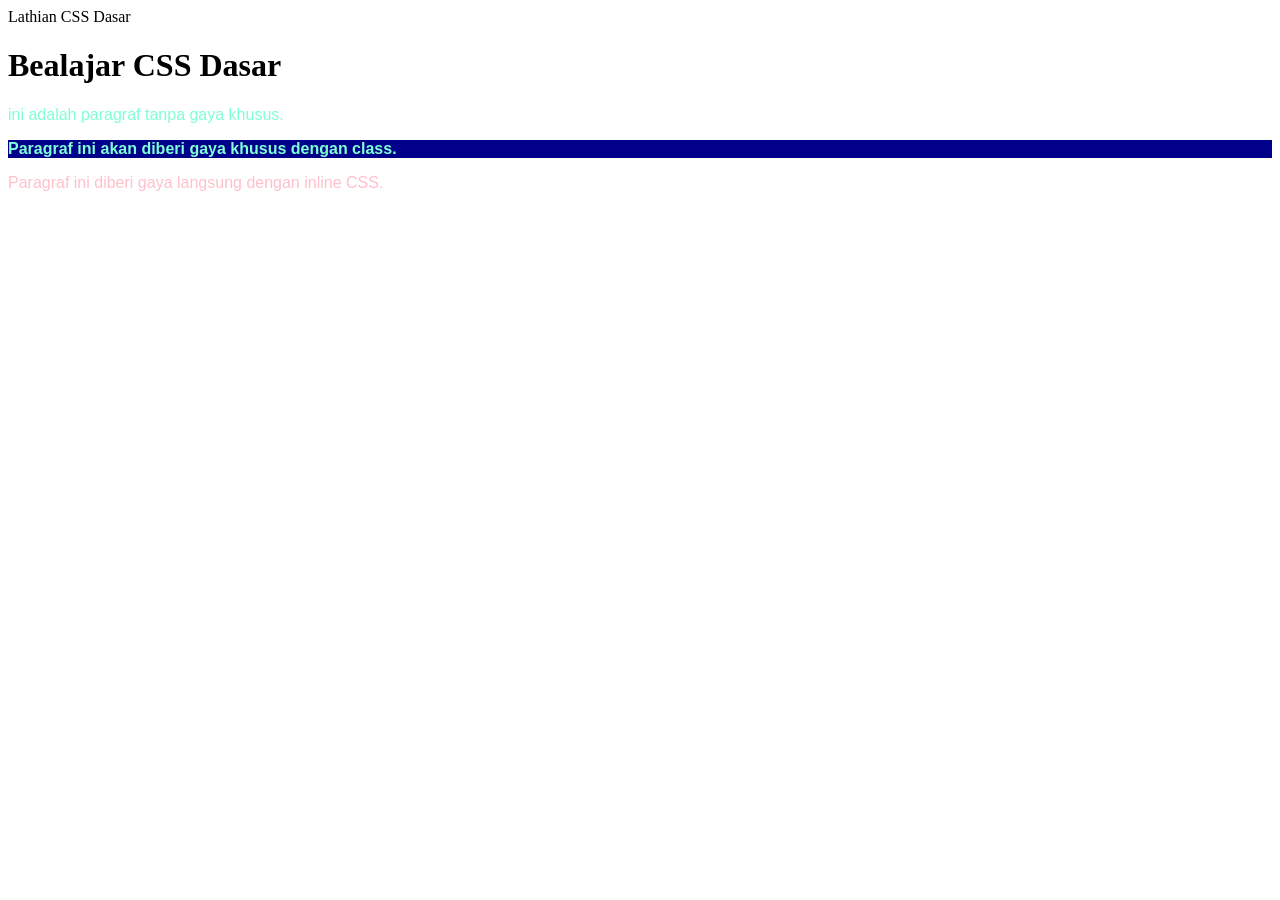
<file: index.html>
<!DOCTYPE html>
<html lang="id">
    <head>
        <link rel="stylesheet" href="style.css">
        <meta charset="UTF-8">
        <tittle>Lathian CSS Dasar</tittle>
    </head>
    <body>
        <h1 id="Judul-utama">Bealajar CSS Dasar</h1>
        <p>ini adalah paragraf tanpa gaya khusus.</p>
        <p class="highlight">Paragraf ini akan diberi gaya khusus dengan class.</p>
        <p style="color: pink;">Paragraf ini diberi gaya langsung dengan inline CSS.</p>
    </body>
</html>
</file>
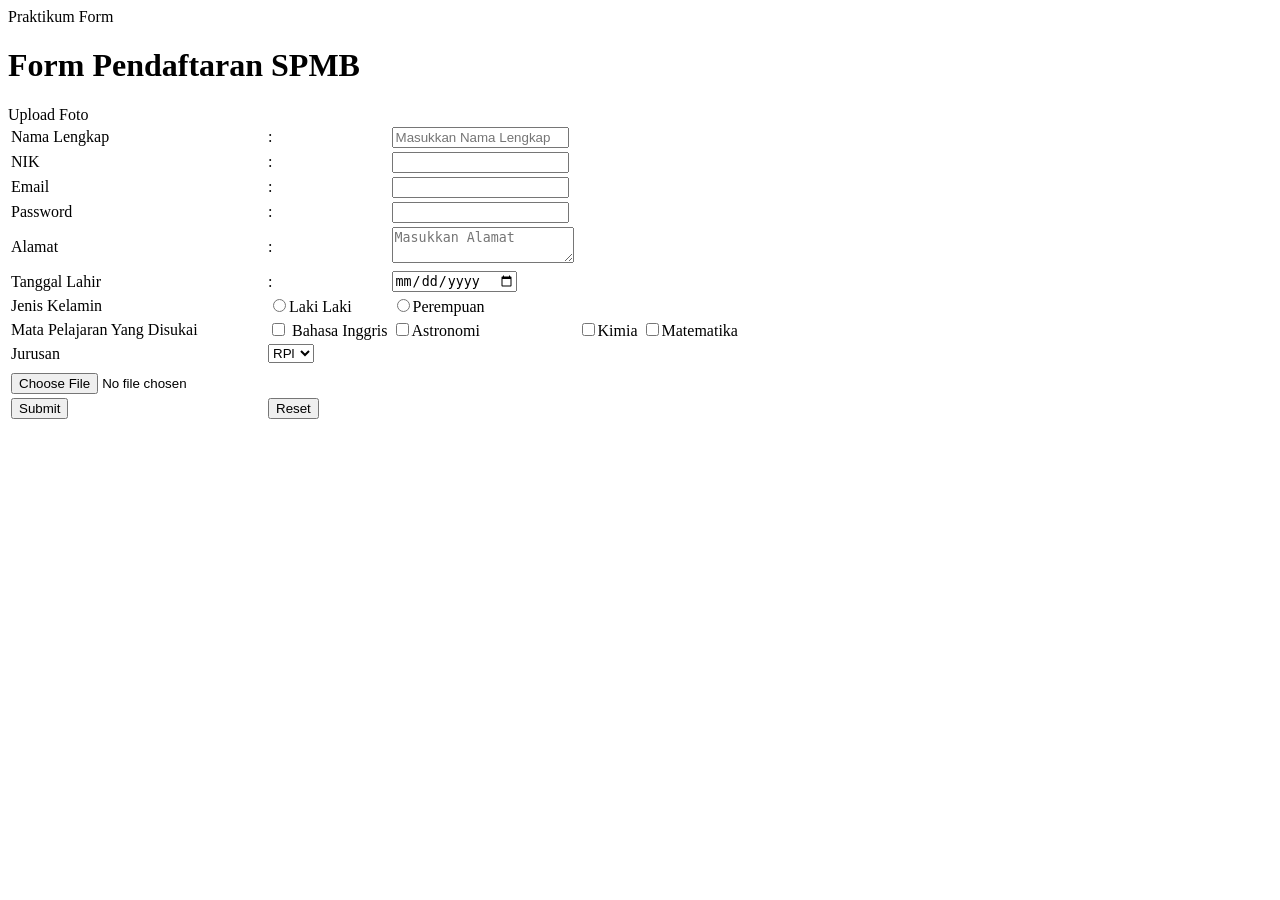
<file: form.html>
<!DOCTYPE html>
<html>
    <head>
        <tittle>Praktikum Form</tittle>
    </head>
    <body>
        <h1>Form Pendaftaran SPMB</h1>
        <form>
            <table>
                <tr>
                    <td><label>Nama Lengkap</label></td>
                    <td>:</td>
                    <td><input type="text" required placeholder="Masukkan Nama Lengkap"><br></td>
                </tr>
                <tr>
                    <td><label>NIK</label></td>
                    <td>:</td>
                    <td><input type="number"><br></td>
                </tr>
                <tr>
                    <td><label>Email</label></td>
                    <td>:</td>
                    <td><input type="emai"><br></td>
                </tr>
                <tr>
                    <td><label>Password</label></td>
                    <td>:</td>
                    <td><input type="password"><br></td>
                </tr>
                <tr>
                    <td><label>Alamat</label></td>
                    <td>:</td>
                    <td><textarea placeholder="Masukkan Alamat"></textarea><br></td>
                </tr>
                <tr>
                    <td><label>Tanggal Lahir</label></td>
                    <td>:</td>
                    <td><input type= "date"><br></td>
                </tr>
                <tr>
                    <td>Jenis Kelamin</td>
                    <td><input type= "radio" name = Jenis Kelamin>Laki Laki</td>
                    <td><input type= "radio" name = Jenis Kelamin>Perempuan</td>
                </tr>
                <tr>
                    <td><label>Mata Pelajaran Yang Disukai</label></td>
                    <td><input type = "checkbox" name = Mapel> Bahasa Inggris</td>
                    <td><input type = "checkbox" name = Mapel>Astronomi</td>
                    <td><input type = "checkbox" name = Mapel>Kimia</td>
                    <td><input type = "checkbox" name = Mapel>Matematika</td>
                </tr>
                <tr>
                    <td><label>Jurusan</label>
                   <td><select name = "jurusan">
                    <option value = "RPL">RPl</option>
                    <option value = "TKJ">TKJ</option>
                    <option value = "PG">PG</option>
                    </select></td>
                </tr>
                <td>
                    <tr><label>Upload Foto</label></tr>
                    <td><input type = "file"></td>
                </td>
                <tr>
                    <td><button type = "submit">Submit</button></td>
                    <td><button type = "reset">Reset</button></td>
                </tr>
            </table>
        </form>
    </body>
</html>
</file>
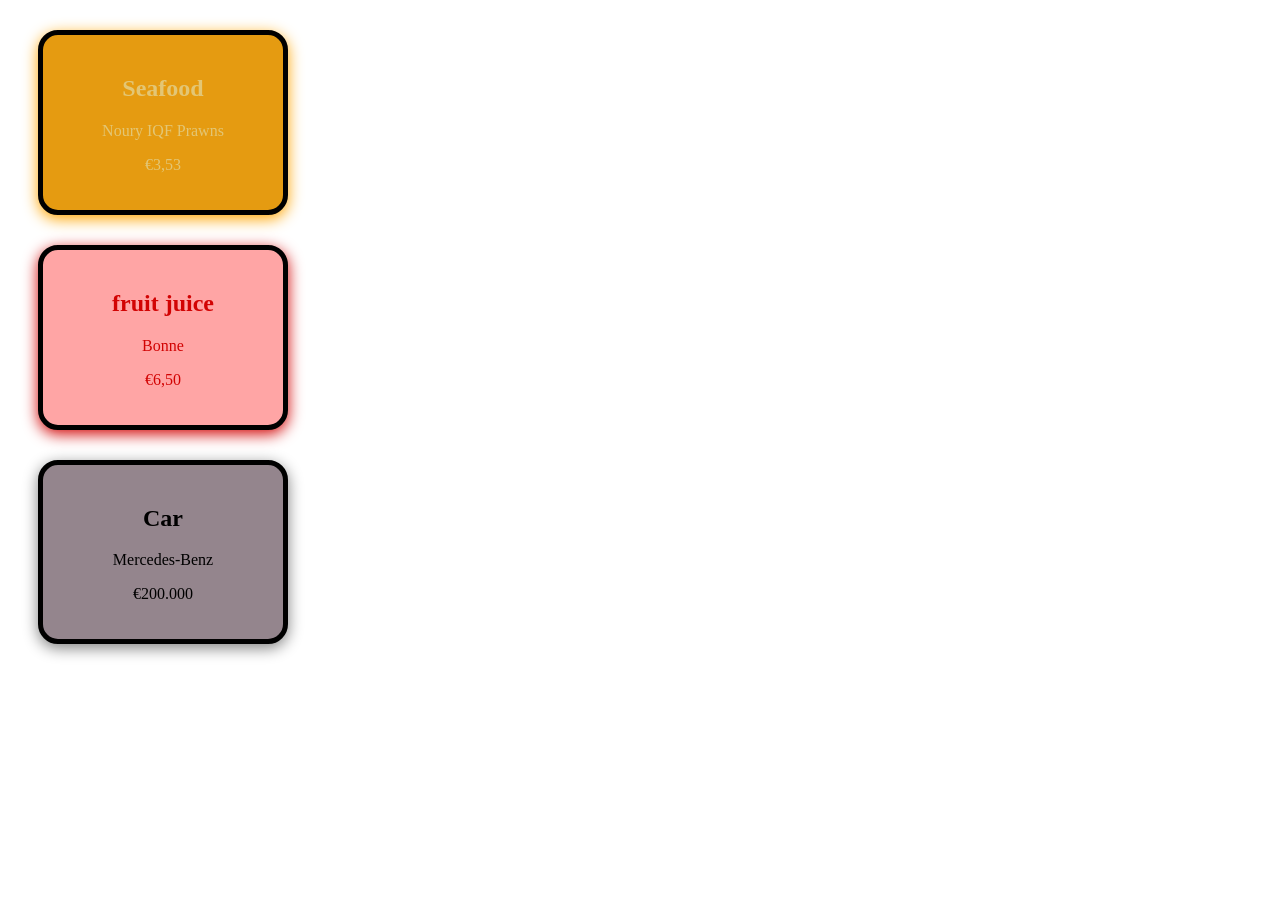
<file: kartuproduk.html>
<!DOCTYPE html>
<html lang="en">
<head>
    <meta charset="UTF-8">
    <meta name="viewport" content="width=device-width, initial-scale=1.0">
    <title>Document</title>
    <link rel="stylesheet" href="kartuproduk.css">
</head>
<body>
    <div class="Produk-Makanan">
        <h2>Seafood</h2>
        <p>Noury IQF Prawns</p>
        <p>€3,53</p>
    </div>
    <div class="Produk-Minuman">
        <h2>fruit juice </h2>
        <p>Bonne </p>
        <p>€6,50</p>
    </div>
    <div class="Kendaraan">
        <h2>Car</h2>
        <p>Mercedes-Benz</p>
        <p>€200.000</p>
    </div>
</body>
</html>
</file>
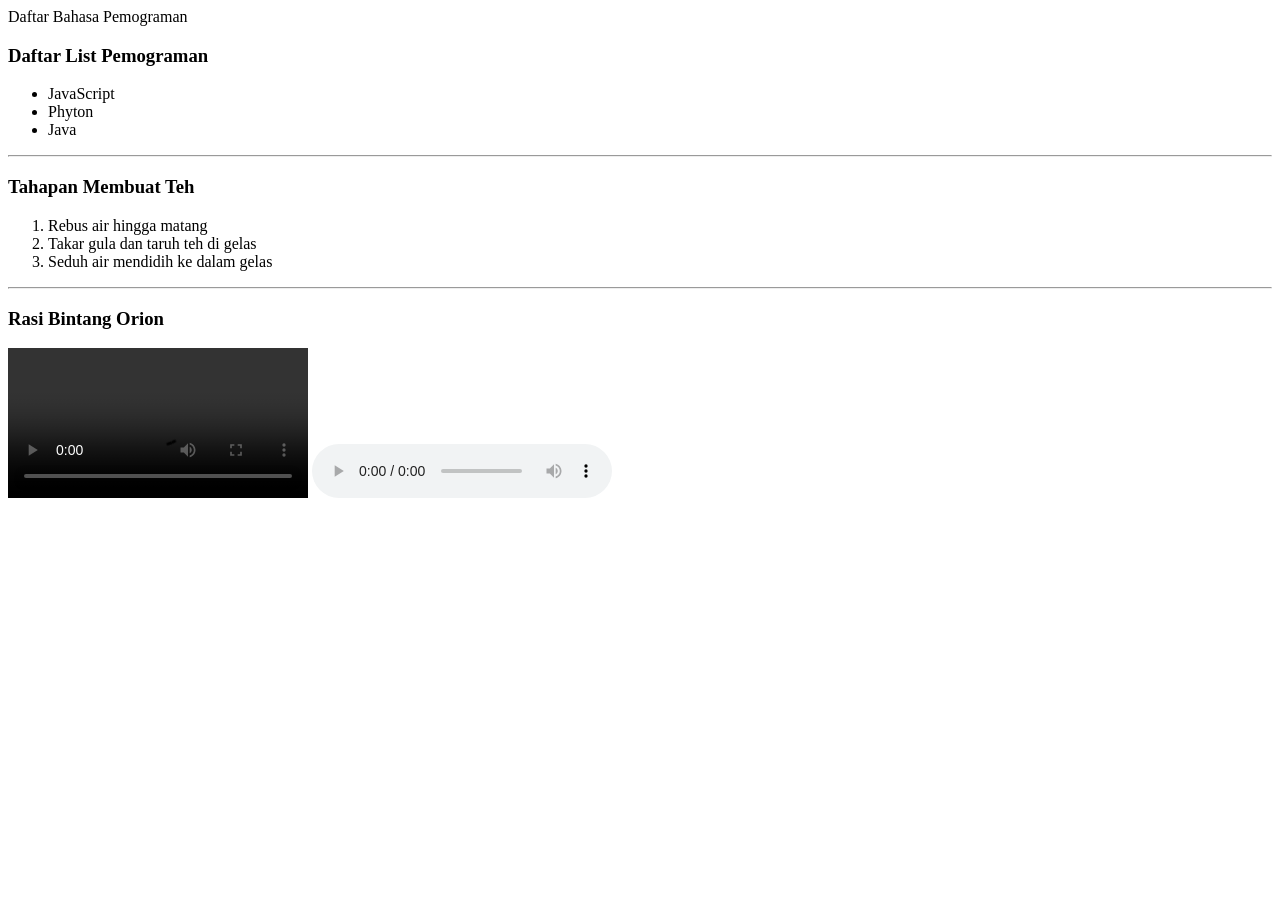
<file: list.html>
<!DOCTYPE html>
<html>
    <head>
        <tittle>Daftar Bahasa Pemograman</tittle>
    </head>
    <body>
        <h3>Daftar List Pemograman</h3>
        <ul>
            <li>JavaScript</li>
            <li>Phyton</li>
            <li>Java</li>
        </ul>
        <hr>
        <h3>Tahapan Membuat Teh</h3>
        <ol>
            <li>Rebus air hingga matang</li>
            <li>Takar gula dan taruh teh di gelas</li>
            <li>Seduh air mendidih ke dalam gelas</li>
        </ol>
        <hr>
        <h3>Rasi Bintang Orion</h3>
        <video controls>
            <source scr="Download.mp4" type="video/mp4">
        </video>
        <audio controls>
            <source src="ssstik.io_1785563661976.mp3" type="audio/">
        </audio>
    </body>
</html>
</file>
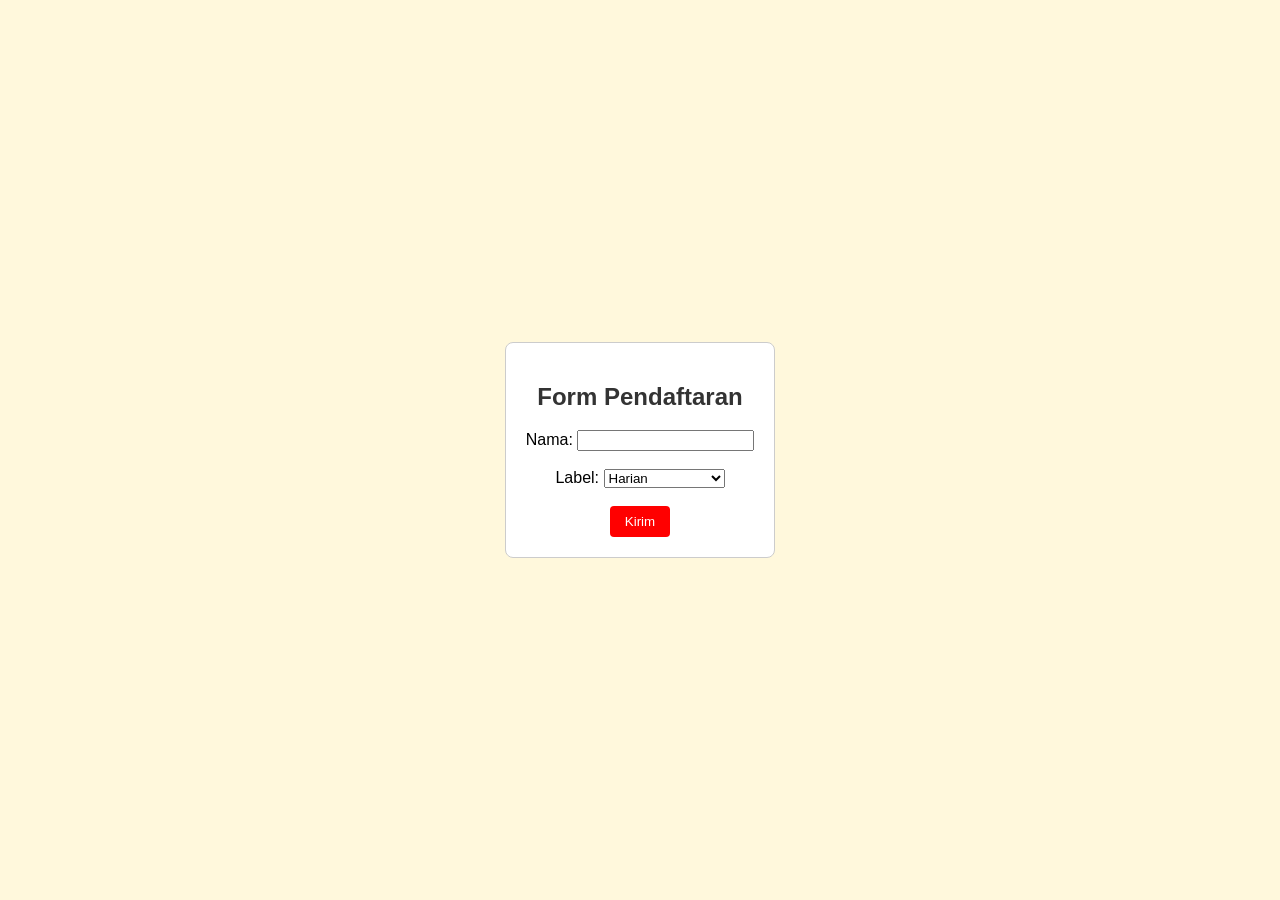
<file: pemilihan.html>
<!DOCTYPE html>
<html lang="en">
<head>
    <meta charset="UTF-8">
    <meta name="viewport" content="width=device-width, initial-scale=1.0">
    <title>Pemilihan</title>
    <link rel="stylesheet" href="proyekakhir.css">
</head>
<body class="page-form">
    <div class="form-box">
        <h2>Form Pendaftaran</h2>
        <form>
            <label>Nama:</label>
            <input type="text" required><br><br>

            <label>Label:</label>
            <select>
                <option>Harian</option>
                <option>Bulanan</option>
                <option>Personal Trainer</option>
            </select><br><br>

            <button type="submit" class="btn">Kirim</button>
        </form>
    </div>
    
</body>
</html>
</file>
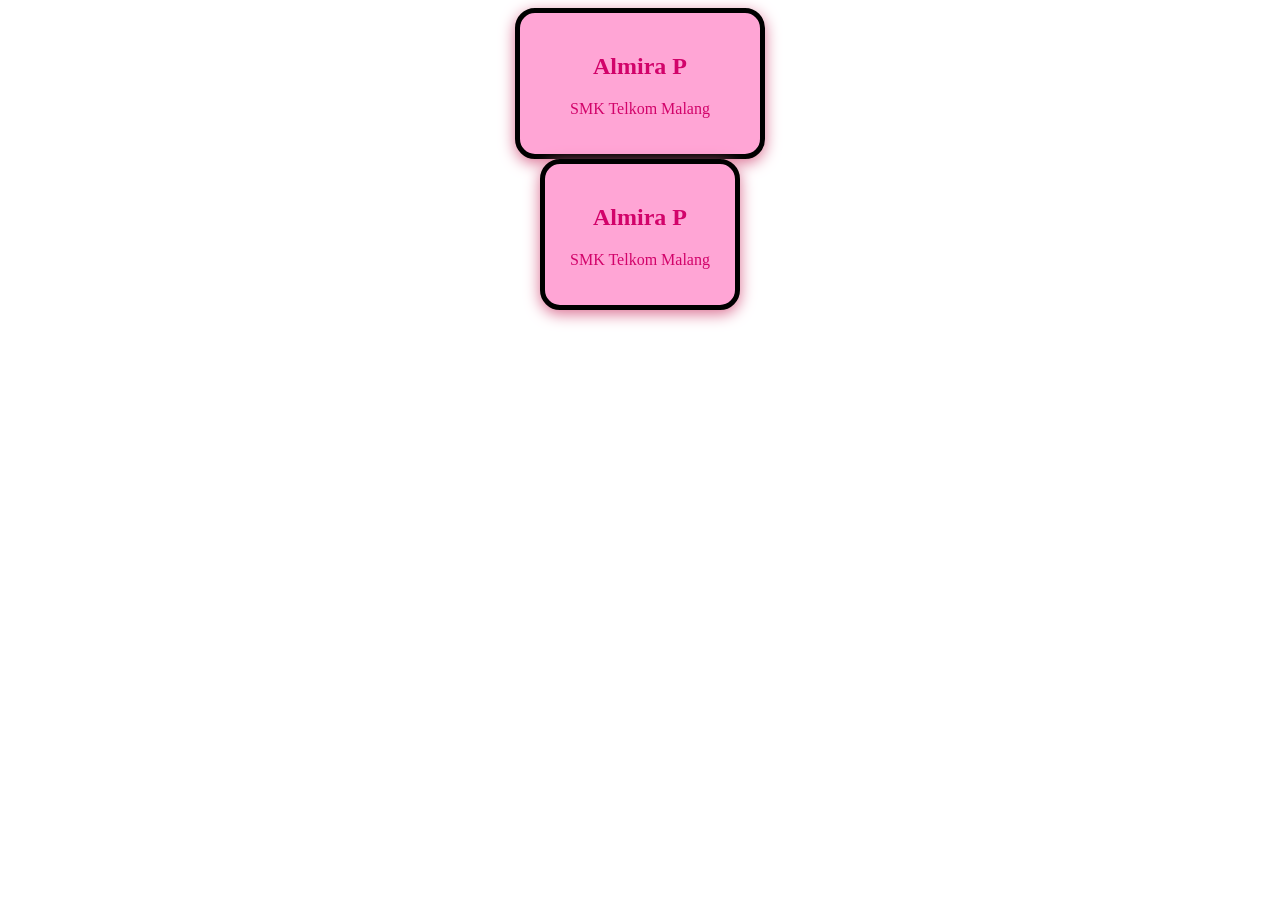
<file: praktek3.html>
<!DOCTYPE html>
<html lang="en">
<head>
    <meta charset="UTF-8">
    <meta name="viewport" content="width=device-width, initial-scale=1.0">
    <title>Document</title>
    <link rel="stylesheet" href="praktik3.css">
</head>
<body>
    <div class="kartu-profil">
        <h2>Almira P</h2>
        <p>SMK Telkom Malang</p>

    </div>
    <div class="kartu-profil1">
        <h2>Almira P</h2>
        <p>SMK Telkom Malang</p>
    </div>
</body>
</html>
</file>
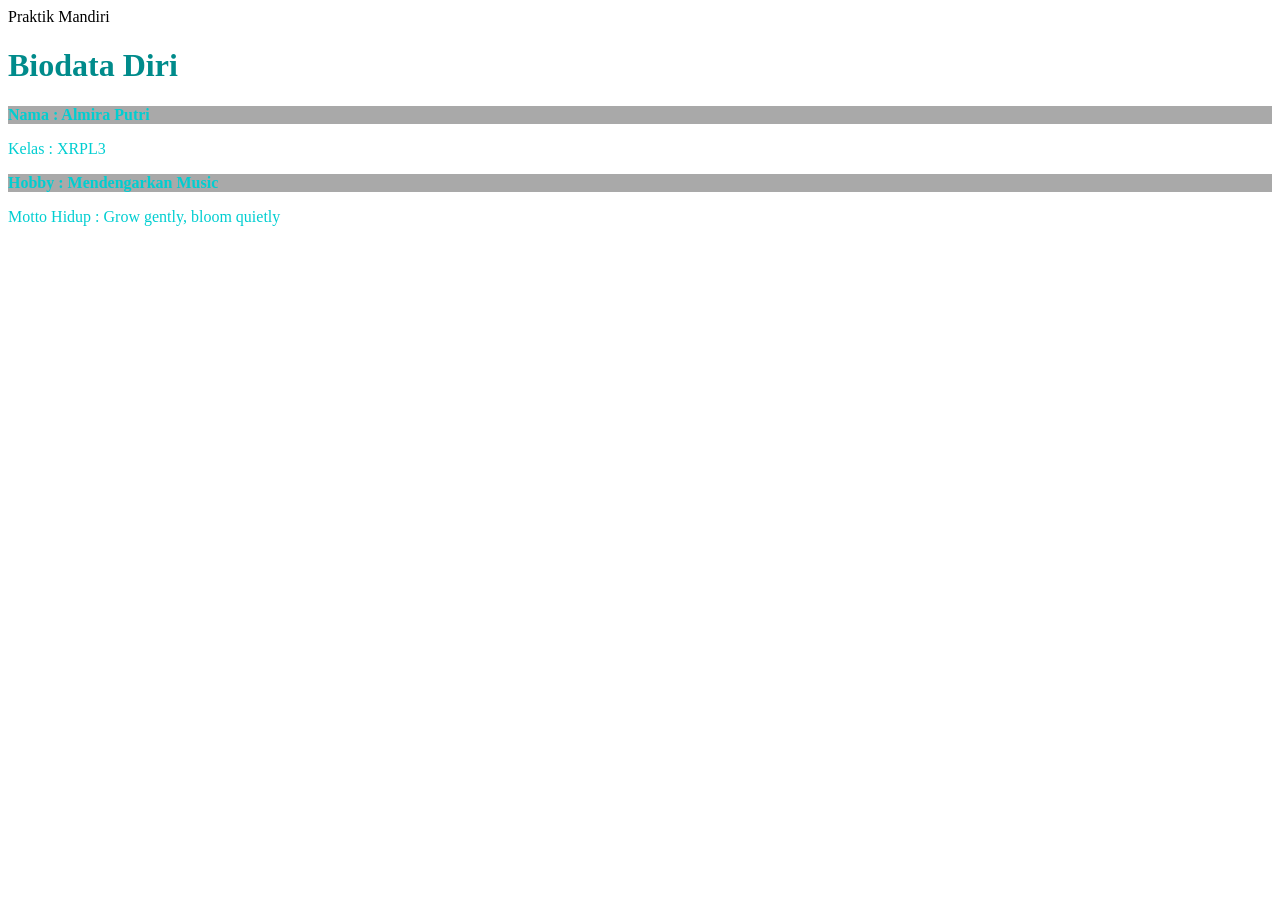
<file: praktik.html>
<!DOCTYPE html>
<html lang="id">
    <head>
        <link rel="stylesheet" href="tugas.css">
        <meta charset="UTF-8">
        <tittle>Praktik Mandiri</tittle>
    </head>
    <body>
        <h1 id="Judul-utama">Biodata Diri</h1>
        <p class="highlight">Nama : Almira Putri</p>
        <p>Kelas : XRPL3</p>
        <p class="stabilo">Hobby : Mendengarkan Music</p>
        <p>Motto Hidup : Grow gently, bloom quietly</p>
    </body>
</html>
</file>
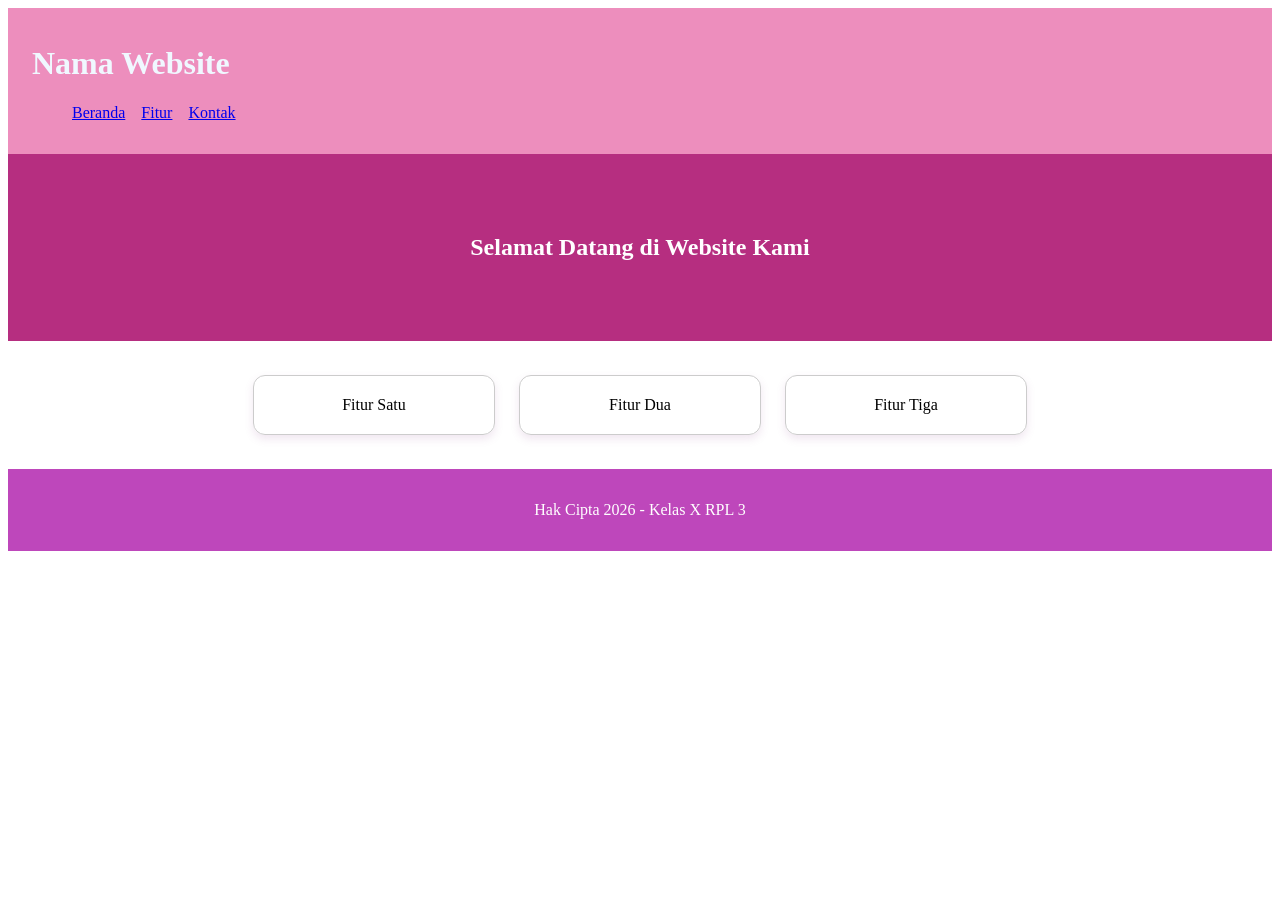
<file: praktik4.html>
<!DOCTYPE html>
<html lang="en">
<head>
    <meta charset="UTF-8">
    <meta name="viewport" content="width=device-width, initial-scale=1.0">
    <link rel="stylesheet" href="praktik4.css">
    <title>Landing Page Mini</title>
</head>
<body>
    <header>
        <h1>Nama Website</h1>
        <nav>
            <ul>
                <li><a href=#>Beranda</a></li>
                <li><a href=#>Fitur</a></li>  
                <li><a href=#>Kontak</a></li>
            </ul>
        </nav>
    </header>
    <section class="hero">
        <h2>Selamat Datang di Website Kami</h2>
    </section>
    <section class="fitur">
        <div class="kartu">Fitur Satu</div>
        <div class="kartu">Fitur Dua</div>
        <div class="kartu">Fitur Tiga</div>
    </section>
    <footer>
        <p>Hak Cipta 2026 - Kelas X RPL 3 </p>
    </footer>
</body>
</html>
</file>
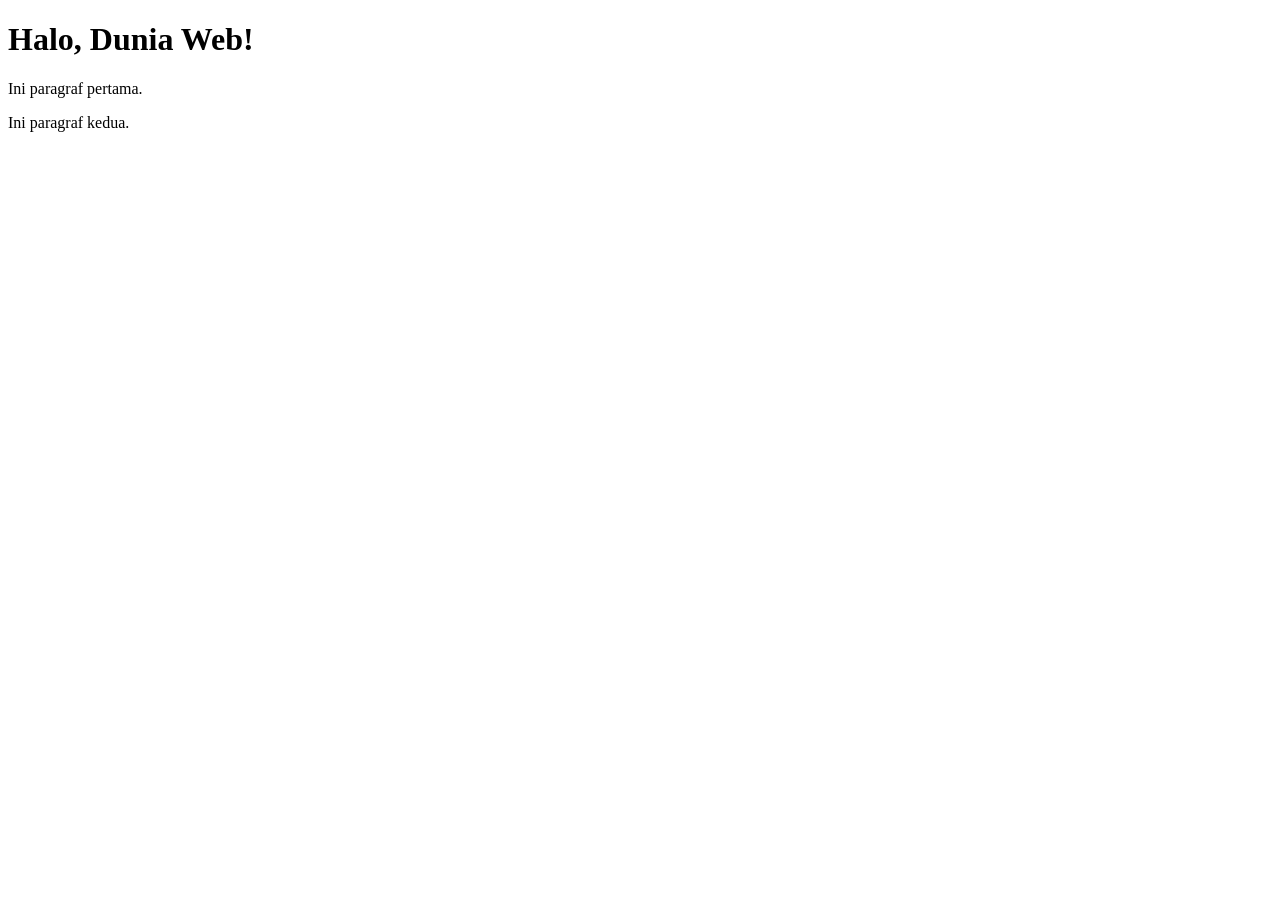
<file: praktikdom1.html>
<!DOCTYPE html>
<html lang="id">
<head>
  <meta charset="UTF-8">
  <title>Praktikum 1 - Mengenal DOM</title>
</head>
<body>
  <h1 id="judul">Halo, Dunia Web!</h1>
  <p>Ini paragraf pertama.</p>
  <p>Ini paragraf kedua.</p>
 
  <script src="script.js"></script>
</body>
</html>
</file>
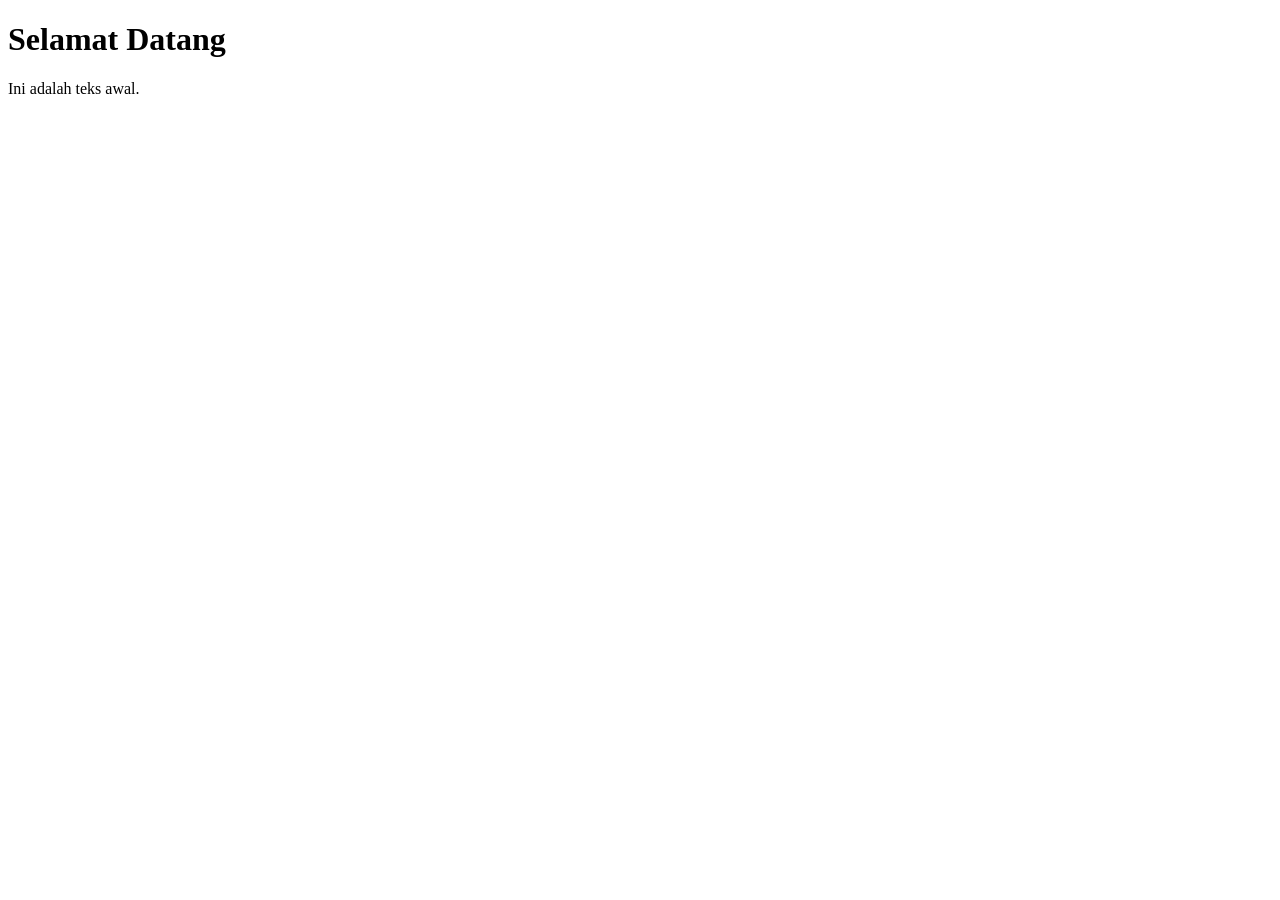
<file: praktikum2.html>
<!DOCTYPE html>
<html lang="id">
<head>
  <meta charset="UTF-8">
  <title>Praktikum 2 - getElementById</title>
</head>
<body>
  <h1 id="judul">Selamat Datang</h1>
  <p id="sapaan">Ini adalah teks awal.</p>
 
  <script src="script.js"></script>
</body>
</html>
</file>
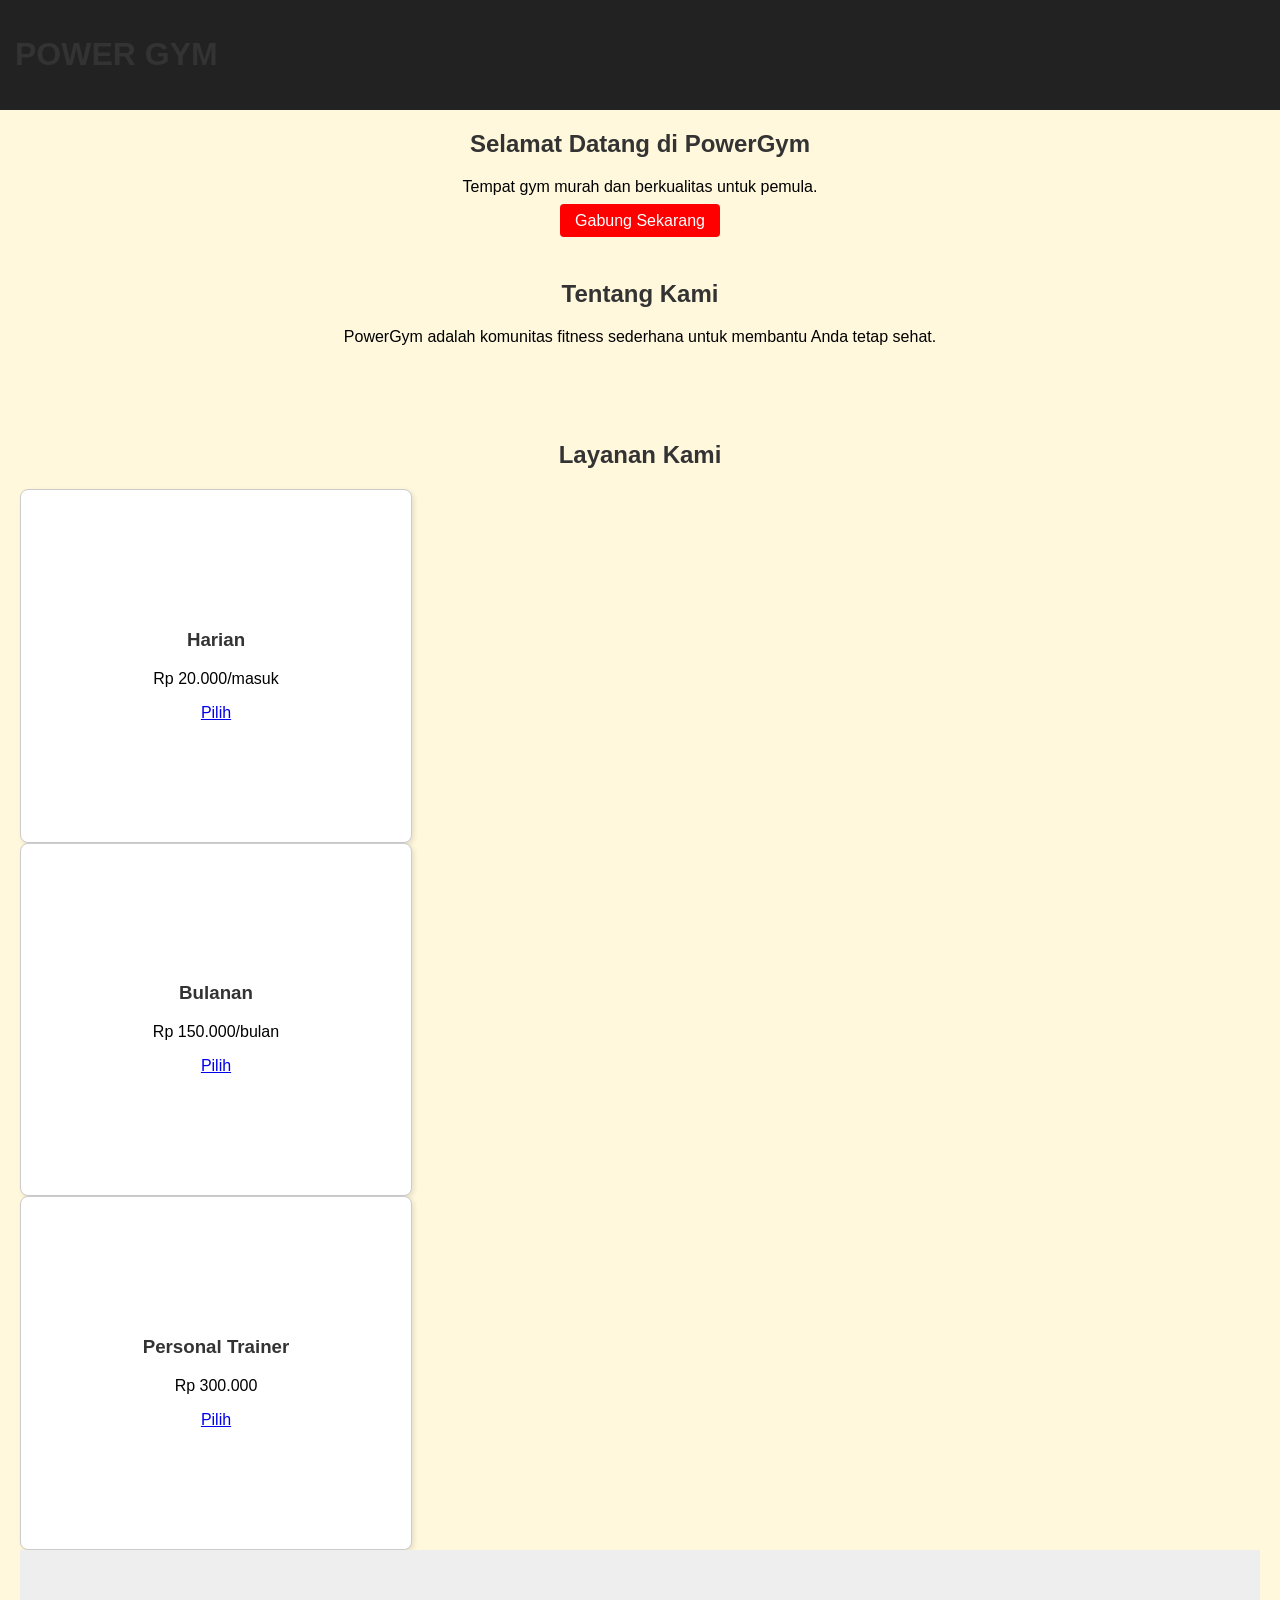
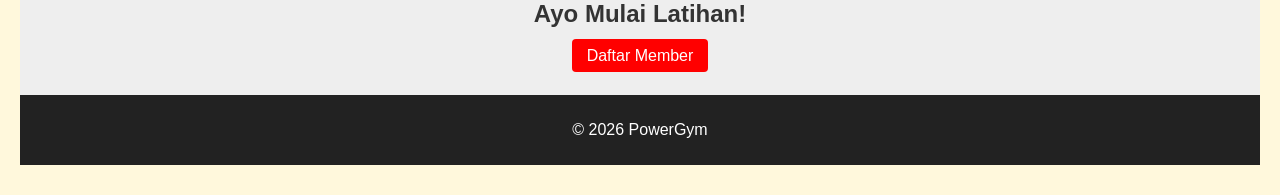
<file: proyekakhir.html>
<!DOCTYPE html>
<html lang="en">
<head>
    <meta charset="UTF-8">
    <meta name="viewport" content="width=device-width, initial-scale=1.0">
    <title>PowerFit Gym & Community</title>
    <link rel="stylesheet" href="proyekakhir.css">
</head>
<body>
    <header>
        <div class="logo">
            <h1>POWER GYM</h1>
        </div>
    </header>
    <section id="hero">
            <h2>Selamat Datang di PowerGym</h2>
            <p>Tempat gym murah dan berkualitas untuk pemula.</p>
            <a href="pemilihan.html" target="_blank" class="btn">Gabung Sekarang</a>
    </section>

    <section id="About" class="section">
        <h2>Tentang Kami</h2>
        <p>PowerGym adalah komunitas fitness sederhana untuk membantu Anda tetap sehat.</p>
    </section>
    <section id="Services" class="section">
        <h2>Layanan Kami</h2>
        <div class="card">
           <h3>Harian</h3>
           <p>Rp 20.000/masuk</p>
           <a href="pemilihan.html" target="_blank">Pilih</a>
        </div>
        <div class="card">
            <h3>Bulanan</h3>
            <p>Rp 150.000/bulan</p>
            <a href="pemilihan.html" target="_blank">Pilih</a>
        </div>
        <div class="card">
            <h3>Personal Trainer</h3>
            <p>Rp 300.000</p>
            <a href="pemilihan.html" target="_blank">Pilih</a>
        </div>
        <section id="cta">
            <h2>Ayo Mulai Latihan!</h2>
            <a href="pemilihan.html" target="_blank" class="btn">Daftar Member</a>
        </section>
        <footer>
            <p>&copy; 2026 PowerGym</p>
        </footer>
    </section>
</body>
</html>
</file>
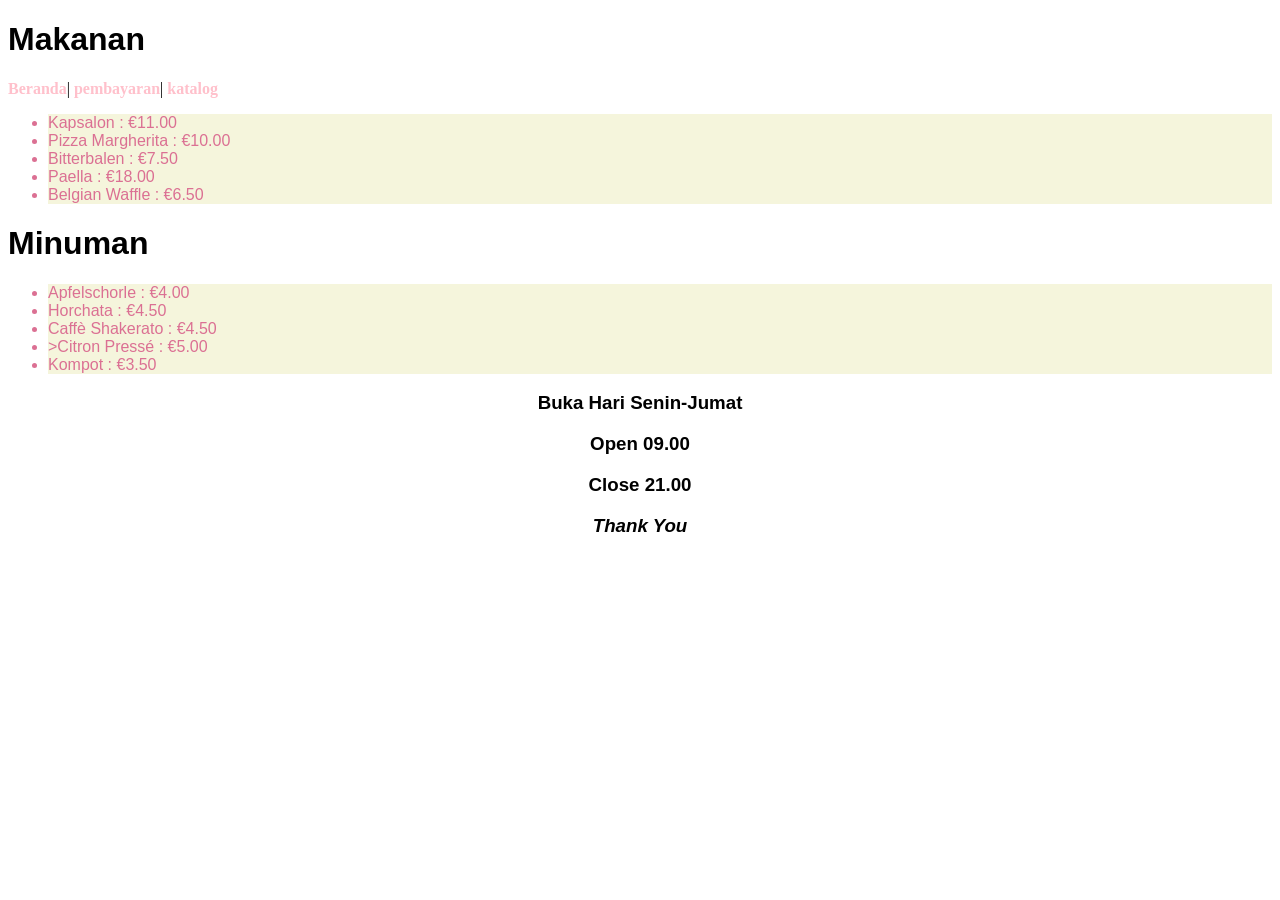
<file: warung.html>
<!DOCTYPE html>
<html lang="en">
<head>
    <meta charset="UTF-8">
    <meta name="viewport" content="width=device-width, initial-scale=1.0">
    <link rel="stylesheet" href="warung.css">
    <title>Document</title>
</head>
<body>
    <h1>Makanan</h1>
    <nav>
        <a href="#">Beranda</a>|
        <a href="#">pembayaran</a>|
        <a href="katalog.html">katalog</a>
    </nav>
        <ul type="I">
            <li >Kapsalon : €11.00 </li>
            <li>Pizza Margherita : €10.00</li>
            <li>Bitterbalen : €7.50</li>
            <li>Paella : €18.00</li>
            <li>Belgian Waffle : €6.50</li>
        </ul>
        <h1>Minuman</h1>
        <ul type="I">
            <li >Apfelschorle : €4.00</li>
            <li >Horchata : €4.50</li>
            <li >Caffè Shakerato : €4.50</li>
            <li>>Citron Pressé : €5.00</li>  
            <li>Kompot : €3.50</li>
        </ul>
        <h3 align="center" >Buka Hari Senin-Jumat</h3>
        <h3 align="center" >Open 09.00</h3><h3 align="center" >Close 21.00</h3>
        <h3 align="center" ><em>Thank You</em></h3>
</body>
</html>
</file>
<file: style.css>
p {
  font-family: Arial, Helvetica, sans-serif;
  color: #333333;
}

p {
    font-family: 'Franklin Gothic Medium', 'Arial Narrow', Arial, sans-serif;
    color:bisque;
}

p {
    font-family: 'Gill Sans', 'Gill Sans MT', Calibri, 'Trebuchet MS', sans-serif;
    color:aquamarine;
}

.highlight {
    background-color: darkmagenta;
    font-weight: bold;
}

.highlight {
    background-color: darkblue;
    font-weight: bold;
}

#judul-utama {
    color:blueviolet;
    text-align: center;
}
</file>
<file: kartuproduk.css>
.Produk-Makanan{
    width: 200px;
    padding: 20px;
    border: 5px solid rgb(0, 0, 0);
    border-radius: 20px;
    margin: 30px;
    background-color: rgb(229, 155, 17);
    text-align: center;
    color:rgb(227, 198, 117);
    box-shadow: 0 4px 15px orange;
}
.Produk-Minuman{
    width: 200px;
    padding: 20px;
    border: 5px solid rgb(0, 0, 0);
    border-radius: 20px;
    margin: 30px;
    background-color: rgb(255, 165, 165);
    text-align:center;
    color:rgb(210, 3, 3);
    box-shadow: 0 4px 15px rgb(210, 3, 3);
}
.Kendaraan{
    width: 200px;
    padding: 20px;
    border: 5px solid rgb(0, 0, 0);
    border-radius: 20px;
    margin: 30px;
    background-color: rgb(148, 133, 141);
    text-align: center;
    color:rgb(0, 0, 0);
    box-shadow: 0 4px 15px gray;
}
</file>
<file: proyekakhir.css>
body {
    font-family: sans-serif;
    margin:0;
    background-color: cornsilk;
    text-align: center;
}

h1, h2, h3 {
    color: #333;
}

header {
    background: #222;
    color: white;
    padding: 15px;
    display: flex;
    justify-content: space-between;
    align-items: center;
}

#logo span{
    color: red;
}

.navbar > a {
    color:white;
    text-decoration: none;

    margin-left: 15px;
}

.navbar a:hover {
    color:red;
}

.section {
    padding: 30px 20px;
}

.card-container {
    display: flex;
    justify-content: center;
    gap: 15px;
}

.card {
    background: white;
    border: 1px solid #ccc;
    border-radius: 8px;
    padding: 120px;
    width: 150px;
    box-shadow: 2px 2px 5px rgba(0,0,0,0.1);
}

.card:hover {
    color:red;
}

.btn {
    background: red;
    color:white;
    padding: 8px 15px;
    text-decoration: none;
    border-radius: 4px;
    border: none;
}

#cta {
    background: #eee;
    padding: 30px;
}

footer {
    background: #222;
    color: white;
    padding: 10px;
}

.page-form {
    display: flex;
    justify-content: center;
    align-items: center;
    height: 100vh;
}

.form-box {
    background:white;
    padding: 20px;
    border: 1px solid #ccc;
    border-radius: 8px;
}
</file>
<file: praktik3.css>
.kartu-profil{
    width: 200px;
    padding: 20px;
    border: 5px solid rgb(0, 0, 0);
    border-radius: 20px;
    margin: auto;
    background-color: rgb(255, 165, 213);
    text-align: center;
    color:rgb(210, 3, 106);
    box-shadow: 0 4px 15px palevioletred;
}
.kartu-profil1{
    box-sizing: border-box;
    width: 200px;
    padding: 20px;
    border: 5px solid rgb(0, 0, 0);
    border-radius: 20px;
    margin: auto;
    background-color: rgb(255, 165, 213);
    text-align: center;
    color:rgb(210, 3, 106);
    box-shadow: 0 4px 15px palevioletred;
}
</file>
<file: tugas.css>
h1 {
    font-family: 'Times New Roman', Times, serif;
    color:darkcyan
}

p {
    font-family: 'Times New Roman', Times, serif;
    color:hotpink;
}

p {
    font-family: Cambria, Cochin, Georgia, Times, 'Times New Roman', serif;
    color:darkturquoise;
}

.highlight {
    background-color: darkgray;
    font-weight: bold;
}

.stabilo {
    background-color: darkgray;
    font-weight: bold;
}

#Judul-Utama {
    color:azure;
    text-align: center;
}
</file>
<file: praktik4.css>
*hero{
    margin: 0;
    padding: 0;
    box-sizing: border-box;
}

header {
    background-color: rgb(237, 142, 189);
    color:aliceblue;
    padding:16px 24px;
 }

 header nav li {
    display: inline-block;
    margin-right: 12px;
 }

 .hero {
    background-color: #b62e80;
    background-size: cover;
    background-position: center;
    color: white;
    padding: 60px 24px;
    text-align: center;
 }

 .fitur {
    padding: 24px;
    text-align: center;
 }

 .fitur .kartu {
    display: inline-block;
    width: 200px;
    padding: 20px;
    margin: 10px;
    border: 1px solid #cccccc;
    border-radius: 12px;
    box-shadow: 0 4px 8px rgba(153, 88, 151, 0.15);
 }

 footer {   
    background-color: #be47bb;
    color: white;
    text-align: center;
    padding: 16px;
 }
</file>
<file: warung.css>
h1,h2, h3, h4, h5, h6 {
    font-family: 'Segoe UI', sans-serif;
    color: rgb(rgb(188, 162, 197), rgb(144, 68, 154), rgb(183, 69, 162));
}

ul li{
    background-color: beige;
    color: palevioletred;
    text-align: left;
    font-family: 'Franklin Gothic Medium', 'Arial Narrow', Arial, sans-serif;
}

nav > a{
    text-decoration: none;
    color: pink;
    font-weight: bold;
}

nav a:hover {
    color:aliceblue;
    background-color:deeppink;
}
</file>
